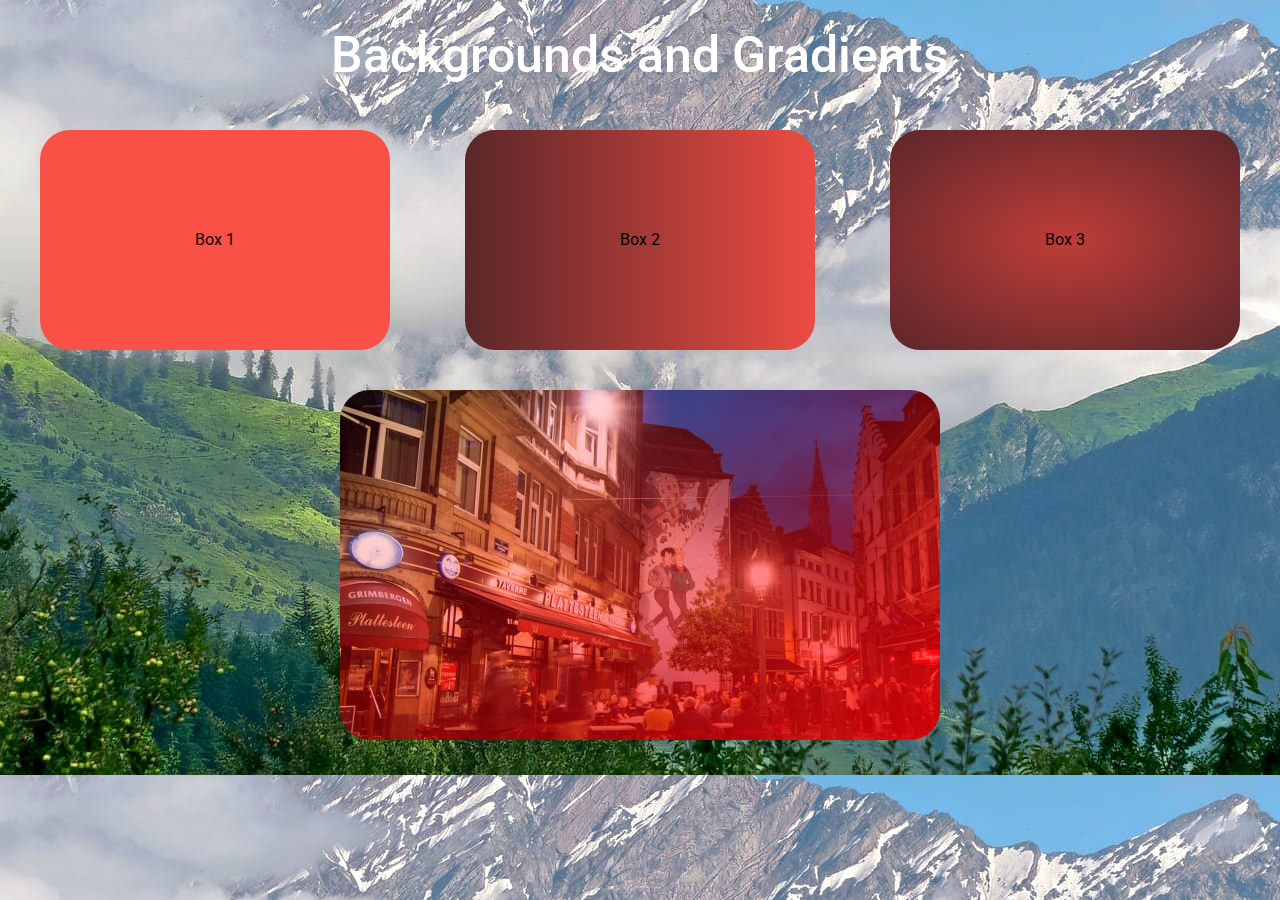
<file: project 2/index.html>
<!DOCTYPE html>
<html lang="en">
<head>
	<meta charset="utf-8">
	<title>Project 2</title>
	<link rel="stylesheet" type="text/css" href="assets/stylesheet/main.css">
	<link href="https://fonts.googleapis.com/css?family=Roboto:100,300,400,500,700,900&display=swap" rel="stylesheet">
</head>
<body>
	<header>
		<div class="top wrapper">
			<h1>Backgrounds and Gradients</h1>
		</div>
	</header>
	<main>
		<div class="main1 wrapper">
			<div class="box1">Box 1</div>
			<div class="box2">Box 2</div>
			<div class="box3">Box 3</div>
		</div>
		<div class="main2 wrapper"></div>
	</main>
</body>

</html>
</file>
<file: project 2/assets/stylesheet/main.css>
/* http://meyerweb.com/eric/tools/css/reset/ 
   v2.0 | 20110126
   License: none (public domain)
*/

html, body, div, span, applet, object, iframe,
h1, h2, h3, h4, h5, h6, p, blockquote, pre,
a, abbr, acronym, address, big, cite, code,
del, dfn, em, img, ins, kbd, q, s, samp,
small, strike, strong, sub, sup, tt, var,
b, u, i, center,
dl, dt, dd, ol, ul, li,
fieldset, form, label, legend,
table, caption, tbody, tfoot, thead, tr, th, td,
article, aside, canvas, details, embed, 
figure, figcaption, footer, header, hgroup, 
menu, nav, output, ruby, section, summary,
time, mark, audio, video {
	margin: 0;
	padding: 0;
	border: 0;
	font-size: 100%;
	font: inherit;
	vertical-align: baseline;
}
/* HTML5 display-role reset for older browsers */
article, aside, details, figcaption, figure, 
footer, header, hgroup, menu, nav, section {
	display: block;
}
body {
	line-height: 1;
}
ol, ul {
	list-style: none;
}
blockquote, q {
	quotes: none;
}
blockquote:before, blockquote:after,
q:before, q:after {
	content: '';
	content: none;
}
table {
	border-collapse: collapse;
	border-spacing: 0;
}

.wrapper{
	width: 1200px;
	margin: 0 auto;

}

*, *:before, *:after {
	box-sizing: border-box;
}

body{
	background: url("../media/img3.jpg");
	/*background: no-repeat;*/
	font-family: 'Roboto', sans-serif;
}

h1{
	font-size: 50px;
	font-weight: 500;
	padding-top: 30px;
	color: white;
	text-align: center;
}

.box1{
	width: 350px;
	height: 220px;
	border-radius: 30px;
	/*flex-basis: 30%*/
	background-color:#F95145;
	color: black;
	text-align: center;
	display: flex;
	align-items: center;
	justify-content: center;

}

.box2{
	width: 350px;
	height: 220px;
	border-radius: 30px;
	/*flex-basis: 30%*/
	background: linear-gradient(to right, #5A2729, #EC4C42);
	color: black;
	text-align: center;
	display: flex;
	align-items: center;
	justify-content: center;

}

.box3{
	width: 350px;
	height: 220px;
	border-radius: 30px;
	/*flex-basis: 30%*/
	color: black;
	background: radial-gradient(#BF3D38, #5B262A);
	text-align: center;
	display: flex;
	align-items: center;
	justify-content: center;

}



.main1{
	padding-top: 50px;
	display: flex;
	justify-content: space-between;

}

.main2{
	margin-top: 40px;
	margin-bottom: 30px;
	width: 600px;
	height: 350px;
	border-radius: 30px;
	padding-top: 40px;
	display: flex;
	text-align: center;
	background: linear-gradient(to right bottom, transparent, rgba(255, 2, 10, 0.8)), url('../media/img2.jpg');
	
}
</file>
